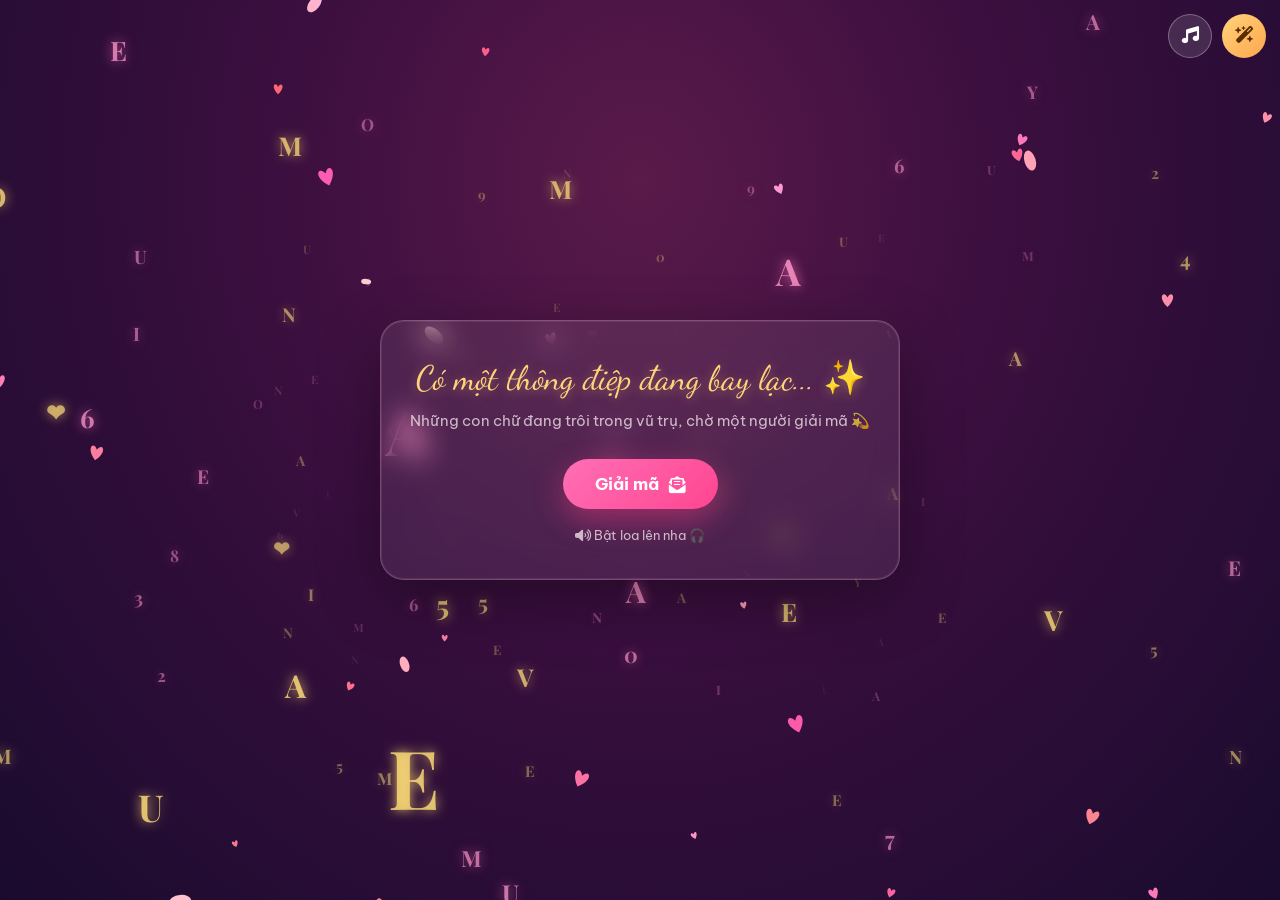
<file: index.html>
<!DOCTYPE html>
<html lang="vi">
<head>
  <meta charset="UTF-8" />
  <meta name="viewport" content="width=device-width, initial-scale=1.0" />
  <title>Gửi Man An 💖 – Chúc mừng 20/10</title>
  <meta name="description" content="Một món quà nhỏ dành tặng Man An – vợ iu của anh 💖" />
  <link rel="preconnect" href="https://fonts.googleapis.com" />
  <link rel="preconnect" href="https://fonts.gstatic.com" crossorigin />
  <link href="https://fonts.googleapis.com/css2?family=Be+Vietnam+Pro:wght@300;400;500;600;700&family=Dancing+Script:wght@500;700&family=Playfair+Display:ital,wght@0,600;0,800;1,600&display=swap" rel="stylesheet" />
  <link rel="stylesheet" href="https://cdn.jsdelivr.net/npm/@fortawesome/fontawesome-free@6.5.2/css/all.min.css" />
  <link rel="stylesheet" href="css/style.css" />
</head>
<body>
  <!-- Nhạc nền (file mp4 của bạn, chỉ dùng phần tiếng) -->
  <video id="bgm" src="assets/music.mp4" loop playsinline webkit-playsinline preload="auto" class="hidden-media"></video>

  <!-- Nền: chữ bay + tim bay -->
  <canvas id="galaxy" aria-hidden="true"></canvas>
  <canvas id="hearts" aria-hidden="true"></canvas>
  <div id="sparkles" aria-hidden="true"></div>

  <!-- Nút điều khiển -->
  <nav class="controls" aria-label="Điều khiển">
    <button id="musicBtn" class="ctrl-btn" type="button" title="Bật / tắt nhạc" aria-pressed="false">
      <i class="fa-solid fa-music"></i>
    </button>
    <button id="fxBtn" class="ctrl-btn fx" type="button" title="Nhấn làm các hiệu ứng ✨">
      <i class="fa-solid fa-wand-magic-sparkles"></i>
    </button>
  </nav>

  <!-- Lời bài hát chạy theo nhạc -->
  <div id="lyric" class="lyric" aria-live="polite"></div>

  <main>
    <!-- CẢNH 1: Thông điệp bay lạc -->
    <section id="scene-intro" class="scene active">
      <div class="glass-card intro-card">
        <p class="caption">Có một thông điệp đang bay lạc... ✨</p>
        <p class="sub">Những con chữ đang trôi trong vũ trụ, chờ một người giải mã 💫</p>
        <button id="decodeBtn" class="btn-main" type="button">
          <span>Giải mã</span> <i class="fa-solid fa-envelope-open-text"></i>
        </button>
        <p class="hint"><i class="fa-solid fa-volume-high"></i> Bật loa lên nha 🎧</p>
      </div>
    </section>

    <!-- CẢNH 2: Ghép chữ -->
    <section id="scene-reveal" class="scene">
      <p id="revealStatus" class="caption status">Các chữ cái đang tìm về nhau... ✨</p>
      <h2 id="revealTop" class="reveal-top"></h2>
      <h1 id="revealName" class="reveal-name"></h1>
      <p id="revealDone" class="caption done">Giải mã thành công 💖</p>
    </section>

    <!-- CẢNH 3: Thiệp -->
    <section id="scene-card" class="scene">
      <article class="gift-card">
        <header class="gift-head">
          <span class="ribbon">20 · 10 · NGÀY PHỤ NỮ VIỆT NAM</span>
          <h2 class="gift-title">Gửi tặng <span class="name">Man An</span> 💖</h2>
          <p class="gift-sub">vợ iu của anh ✨</p>
        </header>

        <p class="gift-msg">
          Nhân ngày 20/10, chúc <b>Man An</b> luôn xinh đẹp, rạng rỡ như đoá hồng đầu mùa.
          Mong mỗi ngày của em đều ngập tràn tiếng cười và thật nhiều yêu thương. ❤️
        </p>

        <ul class="wish-grid">
          <li class="wish"><span class="wish-ico">🌹</span><span>Luôn xinh đẹp</span></li>
          <li class="wish"><span class="wish-ico">😊</span><span>Thật hạnh phúc</span></li>
          <li class="wish"><span class="wish-ico">🕊️</span><span>Bình yên</span></li>
          <li class="wish"><span class="wish-ico">💞</span><span>Được yêu thương</span></li>
        </ul>

        <div class="gift-actions">
          <button id="openLetterBtn" class="btn-main" type="button">
            <i class="fa-solid fa-envelope"></i> <span>Mở thư anh viết</span>
          </button>
          <button id="burstBtn" class="btn-ghost" type="button">
            <i class="fa-solid fa-heart"></i> <span>Ngàn trái tym</span>
          </button>
        </div>

        <footer class="gift-foot">
          Cảm ơn em vì đã xuất hiện và làm cho thế giới này dịu dàng hơn rất nhiều. ✨
          <br /><em>— Một người luôn nghĩ đến em ❤️</em>
        </footer>
      </article>
    </section>

    <!-- CẢNH 4: Lá thư -->
    <section id="scene-letter" class="scene">
      <div class="envelope-wrap">
        <div id="envelope" class="envelope">
          <div class="env-back"></div>
          <div class="env-letter">
            <article class="paper">
              <header class="paper-head">
                <span class="paper-date">Ngày 20 tháng 10</span>
                <h2 class="paper-title">Gửi vợ iu Man An 💌</h2>
              </header>
              <div id="letterBody" class="paper-body" aria-live="polite"></div>
              <p id="letterSign" class="paper-sign">
                Yêu em nhiều lắm,<br />
                <span>Chồng của em ❤️</span>
              </p>
              <div class="paper-actions">
                <button id="replayBtn" class="btn-ghost small" type="button"><i class="fa-solid fa-rotate-left"></i> Đọc lại</button>
                <button id="backCardBtn" class="btn-ghost small" type="button"><i class="fa-solid fa-gift"></i> Về thiệp</button>
              </div>
            </article>
          </div>
          <div class="env-front"></div>
          <div class="env-flap"></div>
          <div class="env-seal">💖</div>
        </div>
        <p id="envHint" class="caption">Chạm vào phong thư để mở 💌</p>
      </div>
    </section>
  </main>

  <script src="js/main.js"></script>
</body>
</html>
</file>
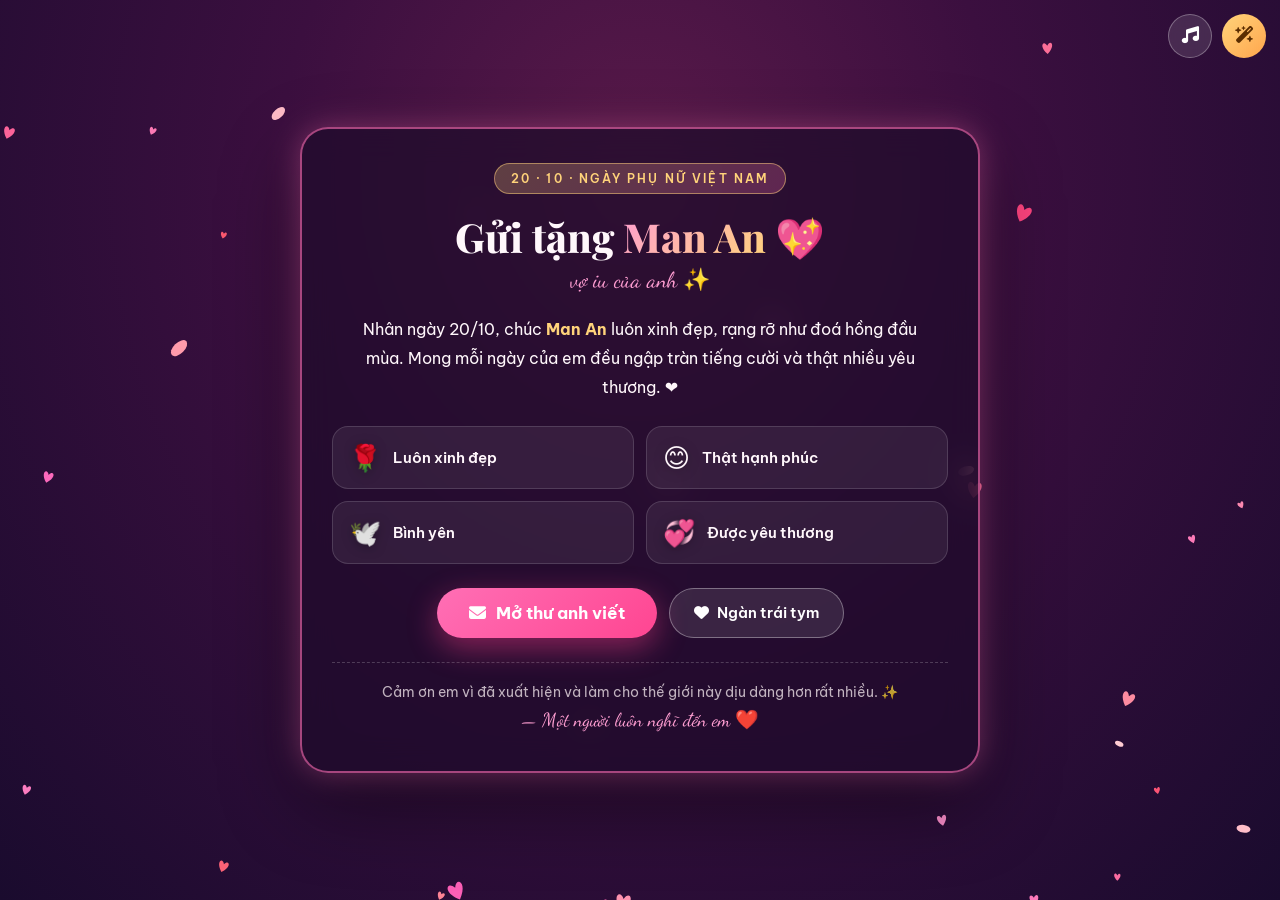
<file: _test_card.html>
<!DOCTYPE html>
<html lang="vi">
<head>
  <meta charset="UTF-8" />
  <meta name="viewport" content="width=device-width, initial-scale=1.0" />
  <title>Gửi Man An 💖 – Chúc mừng 20/10</title>
  <meta name="description" content="Một món quà nhỏ dành tặng Man An – vợ iu của anh 💖" />
  <link rel="preconnect" href="https://fonts.googleapis.com" />
  <link rel="preconnect" href="https://fonts.gstatic.com" crossorigin />
  <link href="https://fonts.googleapis.com/css2?family=Be+Vietnam+Pro:wght@300;400;500;600;700&family=Dancing+Script:wght@500;700&family=Playfair+Display:ital,wght@0,600;0,800;1,600&display=swap" rel="stylesheet" />
  <link rel="stylesheet" href="https://cdn.jsdelivr.net/npm/@fortawesome/fontawesome-free@6.5.2/css/all.min.css" />
  <link rel="stylesheet" href="css/style.css" />
</head>
<body data-scene="card">
  <!-- Nhạc nền (file mp4 của bạn, chỉ dùng phần tiếng) -->
  <video id="bgm" src="assets/music.mp4" loop playsinline webkit-playsinline preload="auto" class="hidden-media"></video>

  <!-- Nền: chữ bay + tim bay -->
  <canvas id="galaxy" aria-hidden="true"></canvas>
  <canvas id="hearts" aria-hidden="true"></canvas>
  <div id="sparkles" aria-hidden="true"></div>

  <!-- Nút điều khiển -->
  <nav class="controls" aria-label="Điều khiển">
    <button id="musicBtn" class="ctrl-btn" type="button" title="Bật / tắt nhạc" aria-pressed="false">
      <i class="fa-solid fa-music"></i>
    </button>
    <button id="fxBtn" class="ctrl-btn fx" type="button" title="Nhấn làm các hiệu ứng ✨">
      <i class="fa-solid fa-wand-magic-sparkles"></i>
    </button>
  </nav>

  <!-- Lời bài hát chạy theo nhạc -->
  <div id="lyric" class="lyric" aria-live="polite"></div>

  <main>
    <!-- CẢNH 1: Thông điệp bay lạc -->
    <section id="scene-intro" class="scene active">
      <div class="glass-card intro-card">
        <p class="caption">Có một thông điệp đang bay lạc... ✨</p>
        <p class="sub">Những con chữ đang trôi trong vũ trụ, chờ một người giải mã 💫</p>
        <button id="decodeBtn" class="btn-main" type="button">
          <span>Giải mã</span> <i class="fa-solid fa-envelope-open-text"></i>
        </button>
        <p class="hint"><i class="fa-solid fa-volume-high"></i> Bật loa lên nha 🎧</p>
      </div>
    </section>

    <!-- CẢNH 2: Ghép chữ -->
    <section id="scene-reveal" class="scene">
      <p id="revealStatus" class="caption status">Các chữ cái đang tìm về nhau... ✨</p>
      <h2 id="revealTop" class="reveal-top"></h2>
      <h1 id="revealName" class="reveal-name"></h1>
      <p id="revealDone" class="caption done">Giải mã thành công 💖</p>
    </section>

    <!-- CẢNH 3: Thiệp -->
    <section id="scene-card" class="scene">
      <article class="gift-card">
        <header class="gift-head">
          <span class="ribbon">20 · 10 · NGÀY PHỤ NỮ VIỆT NAM</span>
          <h2 class="gift-title">Gửi tặng <span class="name">Man An</span> 💖</h2>
          <p class="gift-sub">vợ iu của anh ✨</p>
        </header>

        <p class="gift-msg">
          Nhân ngày 20/10, chúc <b>Man An</b> luôn xinh đẹp, rạng rỡ như đoá hồng đầu mùa.
          Mong mỗi ngày của em đều ngập tràn tiếng cười và thật nhiều yêu thương. ❤️
        </p>

        <ul class="wish-grid">
          <li class="wish"><span class="wish-ico">🌹</span><span>Luôn xinh đẹp</span></li>
          <li class="wish"><span class="wish-ico">😊</span><span>Thật hạnh phúc</span></li>
          <li class="wish"><span class="wish-ico">🕊️</span><span>Bình yên</span></li>
          <li class="wish"><span class="wish-ico">💞</span><span>Được yêu thương</span></li>
        </ul>

        <div class="gift-actions">
          <button id="openLetterBtn" class="btn-main" type="button">
            <i class="fa-solid fa-envelope"></i> <span>Mở thư anh viết</span>
          </button>
          <button id="burstBtn" class="btn-ghost" type="button">
            <i class="fa-solid fa-heart"></i> <span>Ngàn trái tym</span>
          </button>
        </div>

        <footer class="gift-foot">
          Cảm ơn em vì đã xuất hiện và làm cho thế giới này dịu dàng hơn rất nhiều. ✨
          <br /><em>— Một người luôn nghĩ đến em ❤️</em>
        </footer>
      </article>
    </section>

    <!-- CẢNH 4: Lá thư -->
    <section id="scene-letter" class="scene">
      <div class="envelope-wrap">
        <div id="envelope" class="envelope">
          <div class="env-back"></div>
          <div class="env-letter">
            <article class="paper">
              <header class="paper-head">
                <span class="paper-date">Ngày 20 tháng 10</span>
                <h2 class="paper-title">Gửi vợ iu Man An 💌</h2>
              </header>
              <div id="letterBody" class="paper-body" aria-live="polite"></div>
              <p id="letterSign" class="paper-sign">
                Yêu em nhiều lắm,<br />
                <span>Chồng của em ❤️</span>
              </p>
              <div class="paper-actions">
                <button id="replayBtn" class="btn-ghost small" type="button"><i class="fa-solid fa-rotate-left"></i> Đọc lại</button>
                <button id="backCardBtn" class="btn-ghost small" type="button"><i class="fa-solid fa-gift"></i> Về thiệp</button>
              </div>
            </article>
          </div>
          <div class="env-front"></div>
          <div class="env-flap"></div>
          <div class="env-seal">💖</div>
        </div>
        <p id="envHint" class="caption">Chạm vào phong thư để mở 💌</p>
      </div>
    </section>
  </main>

  <script src="js/main.js"></script>
</body>
</html>
</file>
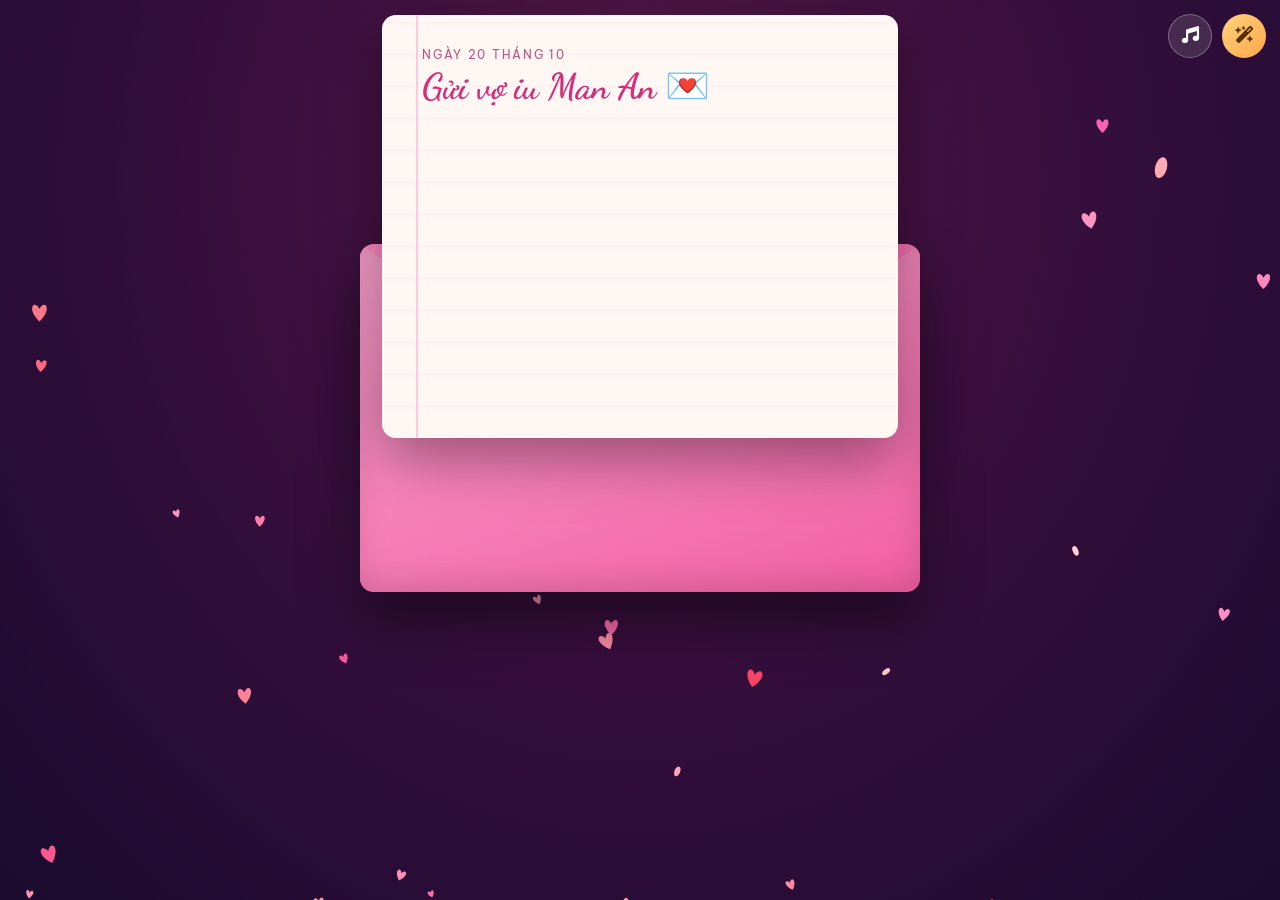
<file: _test_letter.html>
<!DOCTYPE html>
<html lang="vi">
<head>
  <meta charset="UTF-8" />
  <meta name="viewport" content="width=device-width, initial-scale=1.0" />
  <title>Gửi Man An 💖 – Chúc mừng 20/10</title>
  <meta name="description" content="Một món quà nhỏ dành tặng Man An – vợ iu của anh 💖" />
  <link rel="preconnect" href="https://fonts.googleapis.com" />
  <link rel="preconnect" href="https://fonts.gstatic.com" crossorigin />
  <link href="https://fonts.googleapis.com/css2?family=Be+Vietnam+Pro:wght@300;400;500;600;700&family=Dancing+Script:wght@500;700&family=Playfair+Display:ital,wght@0,600;0,800;1,600&display=swap" rel="stylesheet" />
  <link rel="stylesheet" href="https://cdn.jsdelivr.net/npm/@fortawesome/fontawesome-free@6.5.2/css/all.min.css" />
  <link rel="stylesheet" href="css/style.css" />
</head>
<body data-scene="letter-open">
  <!-- Nhạc nền (file mp4 của bạn, chỉ dùng phần tiếng) -->
  <video id="bgm" src="assets/music.mp4" loop playsinline webkit-playsinline preload="auto" class="hidden-media"></video>

  <!-- Nền: chữ bay + tim bay -->
  <canvas id="galaxy" aria-hidden="true"></canvas>
  <canvas id="hearts" aria-hidden="true"></canvas>
  <div id="sparkles" aria-hidden="true"></div>

  <!-- Nút điều khiển -->
  <nav class="controls" aria-label="Điều khiển">
    <button id="musicBtn" class="ctrl-btn" type="button" title="Bật / tắt nhạc" aria-pressed="false">
      <i class="fa-solid fa-music"></i>
    </button>
    <button id="fxBtn" class="ctrl-btn fx" type="button" title="Nhấn làm các hiệu ứng ✨">
      <i class="fa-solid fa-wand-magic-sparkles"></i>
    </button>
  </nav>

  <!-- Lời bài hát chạy theo nhạc -->
  <div id="lyric" class="lyric" aria-live="polite"></div>

  <main>
    <!-- CẢNH 1: Thông điệp bay lạc -->
    <section id="scene-intro" class="scene active">
      <div class="glass-card intro-card">
        <p class="caption">Có một thông điệp đang bay lạc... ✨</p>
        <p class="sub">Những con chữ đang trôi trong vũ trụ, chờ một người giải mã 💫</p>
        <button id="decodeBtn" class="btn-main" type="button">
          <span>Giải mã</span> <i class="fa-solid fa-envelope-open-text"></i>
        </button>
        <p class="hint"><i class="fa-solid fa-volume-high"></i> Bật loa lên nha 🎧</p>
      </div>
    </section>

    <!-- CẢNH 2: Ghép chữ -->
    <section id="scene-reveal" class="scene">
      <p id="revealStatus" class="caption status">Các chữ cái đang tìm về nhau... ✨</p>
      <h2 id="revealTop" class="reveal-top"></h2>
      <h1 id="revealName" class="reveal-name"></h1>
      <p id="revealDone" class="caption done">Giải mã thành công 💖</p>
    </section>

    <!-- CẢNH 3: Thiệp -->
    <section id="scene-card" class="scene">
      <article class="gift-card">
        <header class="gift-head">
          <span class="ribbon">20 · 10 · NGÀY PHỤ NỮ VIỆT NAM</span>
          <h2 class="gift-title">Gửi tặng <span class="name">Man An</span> 💖</h2>
          <p class="gift-sub">vợ iu của anh ✨</p>
        </header>

        <p class="gift-msg">
          Nhân ngày 20/10, chúc <b>Man An</b> luôn xinh đẹp, rạng rỡ như đoá hồng đầu mùa.
          Mong mỗi ngày của em đều ngập tràn tiếng cười và thật nhiều yêu thương. ❤️
        </p>

        <ul class="wish-grid">
          <li class="wish"><span class="wish-ico">🌹</span><span>Luôn xinh đẹp</span></li>
          <li class="wish"><span class="wish-ico">😊</span><span>Thật hạnh phúc</span></li>
          <li class="wish"><span class="wish-ico">🕊️</span><span>Bình yên</span></li>
          <li class="wish"><span class="wish-ico">💞</span><span>Được yêu thương</span></li>
        </ul>

        <div class="gift-actions">
          <button id="openLetterBtn" class="btn-main" type="button">
            <i class="fa-solid fa-envelope"></i> <span>Mở thư anh viết</span>
          </button>
          <button id="burstBtn" class="btn-ghost" type="button">
            <i class="fa-solid fa-heart"></i> <span>Ngàn trái tym</span>
          </button>
        </div>

        <footer class="gift-foot">
          Cảm ơn em vì đã xuất hiện và làm cho thế giới này dịu dàng hơn rất nhiều. ✨
          <br /><em>— Một người luôn nghĩ đến em ❤️</em>
        </footer>
      </article>
    </section>

    <!-- CẢNH 4: Lá thư -->
    <section id="scene-letter" class="scene">
      <div class="envelope-wrap">
        <div id="envelope" class="envelope">
          <div class="env-back"></div>
          <div class="env-letter">
            <article class="paper">
              <header class="paper-head">
                <span class="paper-date">Ngày 20 tháng 10</span>
                <h2 class="paper-title">Gửi vợ iu Man An 💌</h2>
              </header>
              <div id="letterBody" class="paper-body" aria-live="polite"></div>
              <p id="letterSign" class="paper-sign">
                Yêu em nhiều lắm,<br />
                <span>Chồng của em ❤️</span>
              </p>
              <div class="paper-actions">
                <button id="replayBtn" class="btn-ghost small" type="button"><i class="fa-solid fa-rotate-left"></i> Đọc lại</button>
                <button id="backCardBtn" class="btn-ghost small" type="button"><i class="fa-solid fa-gift"></i> Về thiệp</button>
              </div>
            </article>
          </div>
          <div class="env-front"></div>
          <div class="env-flap"></div>
          <div class="env-seal">💖</div>
        </div>
        <p id="envHint" class="caption">Chạm vào phong thư để mở 💌</p>
      </div>
    </section>
  </main>

  <script src="js/main.js"></script>
</body>
</html>
</file>
<file: css/style.css>
/* ====== Gửi Man An 💖 – style ====== */
:root {
  --bg1: #1a0b2e;
  --bg2: #3b0f3f;
  --bg3: #5a1a4a;
  --pink: #ff6fb5;
  --pink2: #ff9ed2;
  --gold: #ffd37a;
  --cream: #fff4f8;
  --text: #fff7fb;
  --muted: rgba(255, 244, 248, 0.72);
  --card: rgba(30, 12, 42, 0.72);
  --font-body: "Be Vietnam Pro", system-ui, sans-serif;
  --font-serif: "Playfair Display", Georgia, serif;
  --font-script: "Dancing Script", cursive;
}

* { box-sizing: border-box; margin: 0; padding: 0; }
html, body { height: 100%; }

body {
  font-family: var(--font-body);
  color: var(--text);
  background: radial-gradient(ellipse at 50% 20%, var(--bg3) 0%, var(--bg2) 40%, var(--bg1) 100%);
  overflow: hidden;
  -webkit-font-smoothing: antialiased;
}

.hidden-media { position: fixed; width: 1px; height: 1px; opacity: 0; pointer-events: none; }

#galaxy, #hearts {
  position: fixed; inset: 0; width: 100%; height: 100%;
  pointer-events: none;
}
#galaxy { z-index: 0; }
#hearts { z-index: 1; }
#sparkles { position: fixed; inset: 0; z-index: 50; pointer-events: none; overflow: hidden; }

main { position: relative; z-index: 5; height: 100%; }

/* ===== scenes ===== */
.scene {
  position: absolute; inset: 0;
  display: flex; flex-direction: column; align-items: center; justify-content: center;
  padding: 24px 16px;
  opacity: 0; visibility: hidden; transform: scale(0.98);
  transition: opacity .8s ease, transform .8s ease, visibility 0s linear .8s;
  overflow-y: auto;
}
.scene.active {
  opacity: 1; visibility: visible; transform: scale(1);
  transition: opacity .8s ease, transform .8s ease, visibility 0s;
}

/* ===== controls ===== */
.controls { position: fixed; top: 14px; right: 14px; z-index: 60; display: flex; gap: 10px; }
.ctrl-btn {
  width: 44px; height: 44px; border-radius: 50%; border: 1px solid rgba(255,255,255,.3);
  background: rgba(255,255,255,.12); color: #fff; font-size: 17px; cursor: pointer;
  backdrop-filter: blur(8px); transition: transform .2s, background .2s;
}
.ctrl-btn:hover { transform: scale(1.08); background: rgba(255,255,255,.22); }
.ctrl-btn.fx { background: linear-gradient(135deg, #ffd37a, #ffa64d); color: #5a2d00; border: none; }
.ctrl-btn[aria-pressed="true"] { background: var(--pink); border-color: var(--pink); animation: beat 1.2s ease-in-out infinite; }
@keyframes beat { 0%,100% { transform: scale(1); } 30% { transform: scale(1.12); } 60% { transform: scale(.98); } }

/* ===== lyric ===== */
.lyric {
  position: fixed; left: 50%; bottom: 22px; transform: translateX(-50%);
  z-index: 55; max-width: 92vw; text-align: center;
  font-weight: 700; text-transform: uppercase; letter-spacing: .06em; font-size: clamp(13px, 2.4vw, 20px);
  color: #fff; text-shadow: 0 2px 14px rgba(255,111,181,.8), 0 1px 2px rgba(0,0,0,.4);
  opacity: 0; transition: opacity .5s; pointer-events: none;
}
.lyric.show { opacity: 1; animation: lyricPop .5s ease; }
@keyframes lyricPop { from { transform: translateX(-50%) translateY(10px); opacity: 0; } to { transform: translateX(-50%) translateY(0); opacity: 1; } }

/* ===== glass / intro ===== */
.glass-card {
  width: min(520px, 92vw); padding: 36px 28px; border-radius: 24px; text-align: center;
  background: rgba(255,255,255,.08); border: 1px solid rgba(255,255,255,.2);
  backdrop-filter: blur(14px); box-shadow: 0 20px 60px rgba(0,0,0,.35), 0 0 0 1px rgba(255,111,181,.15) inset;
  animation: floatY 5s ease-in-out infinite;
}
@keyframes floatY { 0%,100% { transform: translateY(0); } 50% { transform: translateY(-10px); } }

.caption { font-family: var(--font-script); font-size: clamp(22px, 4.5vw, 34px); color: var(--gold); text-shadow: 0 2px 12px rgba(255,211,122,.4); }
.sub { margin-top: 10px; color: var(--muted); font-size: 15px; line-height: 1.6; }
.hint { margin-top: 18px; font-size: 13px; color: var(--muted); }

.btn-main {
  margin-top: 26px; padding: 14px 32px; border: none; border-radius: 999px; cursor: pointer;
  font-family: var(--font-body); font-weight: 700; font-size: 17px; color: #fff;
  background: linear-gradient(135deg, var(--pink), #ff3d8a 60%, #ff7bc4);
  background-size: 200% 200%; box-shadow: 0 10px 30px rgba(255, 61, 138, .45);
  transition: transform .2s, box-shadow .2s; animation: shimmer 3s linear infinite;
  display: inline-flex; align-items: center; gap: 10px;
}
.btn-main:hover { transform: translateY(-3px) scale(1.03); box-shadow: 0 16px 40px rgba(255, 61, 138, .6); }
.btn-main:active { transform: scale(.97); }
@keyframes shimmer { 0% { background-position: 0% 50%; } 100% { background-position: 200% 50%; } }

.btn-ghost {
  padding: 13px 24px; border-radius: 999px; cursor: pointer; font-family: var(--font-body); font-weight: 600; font-size: 15px;
  background: rgba(255,255,255,.1); color: #fff; border: 1px solid rgba(255,255,255,.35);
  transition: background .2s, transform .2s; display: inline-flex; align-items: center; gap: 8px;
}
.btn-ghost:hover { background: rgba(255,255,255,.2); transform: translateY(-2px); }
.btn-ghost.small { padding: 9px 16px; font-size: 13px; }

/* ===== reveal scene ===== */
#scene-reveal { text-align: center; }
.status { opacity: 1; transition: opacity .6s; }
.status.hide { opacity: 0; }
.reveal-top {
  font-family: var(--font-serif); font-weight: 600; letter-spacing: .25em; font-size: clamp(16px, 3vw, 28px);
  color: var(--cream); margin-top: 18px; min-height: 1.4em;
}
.reveal-name {
  font-family: var(--font-serif); font-weight: 800; font-size: clamp(48px, 13vw, 128px); line-height: 1.05;
  background: linear-gradient(180deg, #fff0a8, var(--gold) 55%, #ffa64d);
  -webkit-background-clip: text; background-clip: text; color: transparent;
  filter: drop-shadow(0 6px 24px rgba(255,211,122,.45)); min-height: 1.1em; margin: 6px 0 14px;
}
.reveal-top span, .reveal-name span { display: inline-block; opacity: 0; transform: translate(var(--dx, 0), var(--dy, 0)) rotate(var(--rot, 0)) scale(.3); transition: transform .9s cubic-bezier(.2,.8,.2,1), opacity .9s; }
.reveal-top.in span, .reveal-name.in span { opacity: 1; transform: none; }
.reveal-name span.space { width: .3em; }
.done { opacity: 0; transform: translateY(10px); transition: all .7s .2s; }
.done.show { opacity: 1; transform: none; }

/* ===== gift card ===== */
.gift-card {
  width: min(680px, 94vw); padding: 34px 30px; border-radius: 28px; text-align: center;
  background: var(--card); border: 2px solid rgba(255,111,181,.6); backdrop-filter: blur(16px);
  box-shadow: 0 0 30px rgba(255,111,181,.35), 0 30px 80px rgba(0,0,0,.45);
  animation: glowPulse 3s ease-in-out infinite, popIn .9s cubic-bezier(.2,.8,.2,1);
  margin: auto;
}
@keyframes glowPulse { 0%,100% { box-shadow: 0 0 24px rgba(255,111,181,.3), 0 30px 80px rgba(0,0,0,.45); } 50% { box-shadow: 0 0 56px rgba(255,111,181,.65), 0 30px 80px rgba(0,0,0,.45); } }
@keyframes popIn { from { transform: scale(.7) translateY(40px); opacity: 0; } to { transform: none; opacity: 1; } }

.ribbon {
  display: inline-block; padding: 7px 16px; border-radius: 999px; font-size: 12px; letter-spacing: .18em; font-weight: 600;
  background: linear-gradient(135deg, rgba(255,211,122,.25), rgba(255,111,181,.25)); border: 1px solid rgba(255,211,122,.5); color: var(--gold);
}
.gift-title { margin-top: 16px; font-family: var(--font-serif); font-size: clamp(26px, 5vw, 40px); font-weight: 800; }
.gift-title .name { background: linear-gradient(135deg, var(--pink2), var(--gold)); -webkit-background-clip: text; background-clip: text; color: transparent; }
.gift-sub { font-family: var(--font-script); color: var(--pink2); font-size: 22px; margin-top: 4px; }
.gift-msg { margin: 22px auto 0; max-width: 560px; line-height: 1.8; font-size: 16px; color: var(--text); }
.gift-msg b { color: var(--gold); }

.wish-grid { list-style: none; display: grid; grid-template-columns: repeat(2, 1fr); gap: 12px; margin-top: 24px; }
.wish {
  display: flex; align-items: center; gap: 12px; padding: 14px 16px; border-radius: 16px; font-weight: 600; font-size: 15px;
  background: rgba(255,255,255,.07); border: 1px solid rgba(255,255,255,.14); transition: transform .25s, background .25s;
  animation: wishIn .7s both;
}
.wish:nth-child(1) { animation-delay: .3s } .wish:nth-child(2) { animation-delay: .45s } .wish:nth-child(3) { animation-delay: .6s } .wish:nth-child(4) { animation-delay: .75s }
@keyframes wishIn { from { opacity: 0; transform: translateY(18px); } to { opacity: 1; transform: none; } }
.wish:hover { transform: translateY(-4px) scale(1.02); background: rgba(255,111,181,.18); }
.wish-ico { font-size: 26px; filter: drop-shadow(0 2px 6px rgba(0,0,0,.3)); animation: wiggle 2.6s ease-in-out infinite; }
@keyframes wiggle { 0%,100% { transform: rotate(-6deg); } 50% { transform: rotate(8deg); } }

.gift-actions { display: flex; flex-wrap: wrap; gap: 12px; justify-content: center; margin-top: 24px; }
.gift-actions .btn-main { margin-top: 0; }
.gift-foot { margin-top: 24px; padding-top: 18px; border-top: 1px dashed rgba(255,255,255,.2); color: var(--muted); font-size: 14px; line-height: 1.7; }
.gift-foot em { color: var(--pink2); font-family: var(--font-script); font-size: 19px; font-style: normal; }

/* ===== envelope / letter ===== */
.envelope-wrap { display: flex; flex-direction: column; align-items: center; gap: 22px; width: 100%; }
.envelope {
  --w: min(560px, 92vw); --h: calc(var(--w) * .62);
  position: relative; width: var(--w); height: var(--h); cursor: pointer; perspective: 1200px;
  transition: transform .5s;
}
.envelope:not(.open):hover { transform: translateY(-6px); }
.env-back, .env-front { position: absolute; inset: 0; border-radius: 14px; }
.env-back { background: linear-gradient(160deg, #ff8ac4, #e8488f); box-shadow: 0 30px 60px rgba(0,0,0,.45); }
.env-front {
  background: linear-gradient(160deg, #ffa3d1, #f05fa2);
  clip-path: polygon(0 0, 50% 55%, 100% 0, 100% 100%, 0 100%);
  z-index: 3; box-shadow: inset 0 -10px 30px rgba(0,0,0,.12);
}
.env-flap {
  position: absolute; left: 0; top: 0; width: 100%; height: 56%; z-index: 4;
  background: linear-gradient(180deg, #ff9ccf, #f26aa9);
  clip-path: polygon(0 0, 100% 0, 50% 100%);
  transform-origin: top; transition: transform .8s cubic-bezier(.4,0,.2,1), z-index 0s .4s;
  backface-visibility: hidden;
}
.env-seal {
  position: absolute; left: 50%; top: 50%; transform: translate(-50%, -30%); z-index: 5;
  width: 64px; height: 64px; border-radius: 50%; display: grid; place-items: center; font-size: 28px;
  background: radial-gradient(circle at 30% 30%, #ffe08a, #e0a030); box-shadow: 0 6px 16px rgba(0,0,0,.35);
  transition: transform .5s, opacity .5s; animation: beat 1.6s ease-in-out infinite;
}
.env-letter {
  position: absolute; left: 4%; right: 4%; top: 6%; z-index: 2; height: 90%;
  transition: transform 1s .5s cubic-bezier(.2,.8,.2,1), z-index 0s 1.2s, height 1s .5s;
}
.envelope.open .env-flap { transform: rotateX(180deg); z-index: 1; }
.envelope.open .env-seal { transform: translate(-50%, -30%) scale(0); opacity: 0; animation: none; }
.envelope.open .env-letter { transform: translateY(calc(var(--h) * -0.72)); z-index: 6; }
.envelope.open { cursor: default; }

.paper {
  width: 100%; max-height: min(78vh, 720px); overflow-y: auto; padding: 28px 26px 22px; border-radius: 14px;
  background: repeating-linear-gradient(0deg, #fff7f3 0, #fff7f3 31px, #ffe4ef 32px) ;
  color: #4a2a3b; box-shadow: 0 20px 60px rgba(0,0,0,.4);
  text-align: left; position: relative;
}
.paper::before { content: ""; position: absolute; left: 34px; top: 0; bottom: 0; width: 2px; background: rgba(255,111,181,.35); }
.paper-head { padding-left: 14px; }
.paper-date { font-size: 12px; letter-spacing: .14em; text-transform: uppercase; color: #b4587f; }
.paper-title { font-family: var(--font-script); font-size: clamp(26px, 5vw, 36px); color: #d62d7a; margin-top: 2px; }
.paper-body { padding-left: 14px; margin-top: 14px; font-family: var(--font-script); font-size: clamp(20px, 3.4vw, 25px); line-height: 32px; min-height: 160px; white-space: pre-wrap; }
.paper-body .cursor { display: inline-block; width: 2px; height: 1em; background: #d62d7a; vertical-align: -3px; animation: blink .8s steps(1) infinite; margin-left: 2px; }
@keyframes blink { 50% { opacity: 0; } }
.paper-sign { padding-left: 14px; margin-top: 18px; font-family: var(--font-script); font-size: 22px; color: #7a3a5a; opacity: 0; transform: translateY(8px); transition: all .8s; line-height: 32px; }
.paper-sign span { color: #d62d7a; font-size: 28px; font-weight: 700; }
.paper-sign.show { opacity: 1; transform: none; }
.paper-actions { display: flex; gap: 10px; justify-content: flex-end; margin-top: 14px; opacity: 0; transition: opacity .6s .4s; }
.paper-actions.show { opacity: 1; }
.paper .btn-ghost { background: rgba(214,45,122,.1); color: #c22a6f; border-color: rgba(214,45,122,.35); }
.paper .btn-ghost:hover { background: rgba(214,45,122,.2); }

/* ===== floating sparkle / click heart ===== */
.spark {
  position: absolute; font-size: 22px; pointer-events: none; user-select: none;
  animation: sparkUp 1.6s ease-out forwards; will-change: transform, opacity;
}
@keyframes sparkUp {
  0% { transform: translate(-50%, -50%) scale(.4) rotate(0); opacity: 1; }
  100% { transform: translate(calc(-50% + var(--x)), calc(-50% + var(--y))) scale(1.3) rotate(var(--r)); opacity: 0; }
}

/* ===== responsive ===== */
@media (max-width: 560px) {
  .glass-card { padding: 28px 20px; }
  .gift-card { padding: 26px 18px; }
  .wish-grid { grid-template-columns: 1fr 1fr; gap: 8px; }
  .wish { padding: 11px 12px; font-size: 13.5px; gap: 8px; }
  .wish-ico { font-size: 22px; }
  .gift-msg { font-size: 15px; }
  .envelope { --w: 92vw; }
  .envelope.open .env-letter { transform: translateY(calc(var(--h) * -0.45)); }
  .paper { padding: 22px 16px 18px; max-height: 70vh; }
  .paper::before { left: 24px; }
  .paper-head, .paper-body, .paper-sign { padding-left: 10px; }
  .lyric { bottom: 12px; }
}

@media (prefers-reduced-motion: reduce) {
  *, *::before, *::after { animation-duration: .01ms !important; animation-iteration-count: 1 !important; transition-duration: .01ms !important; }
}
</file>
